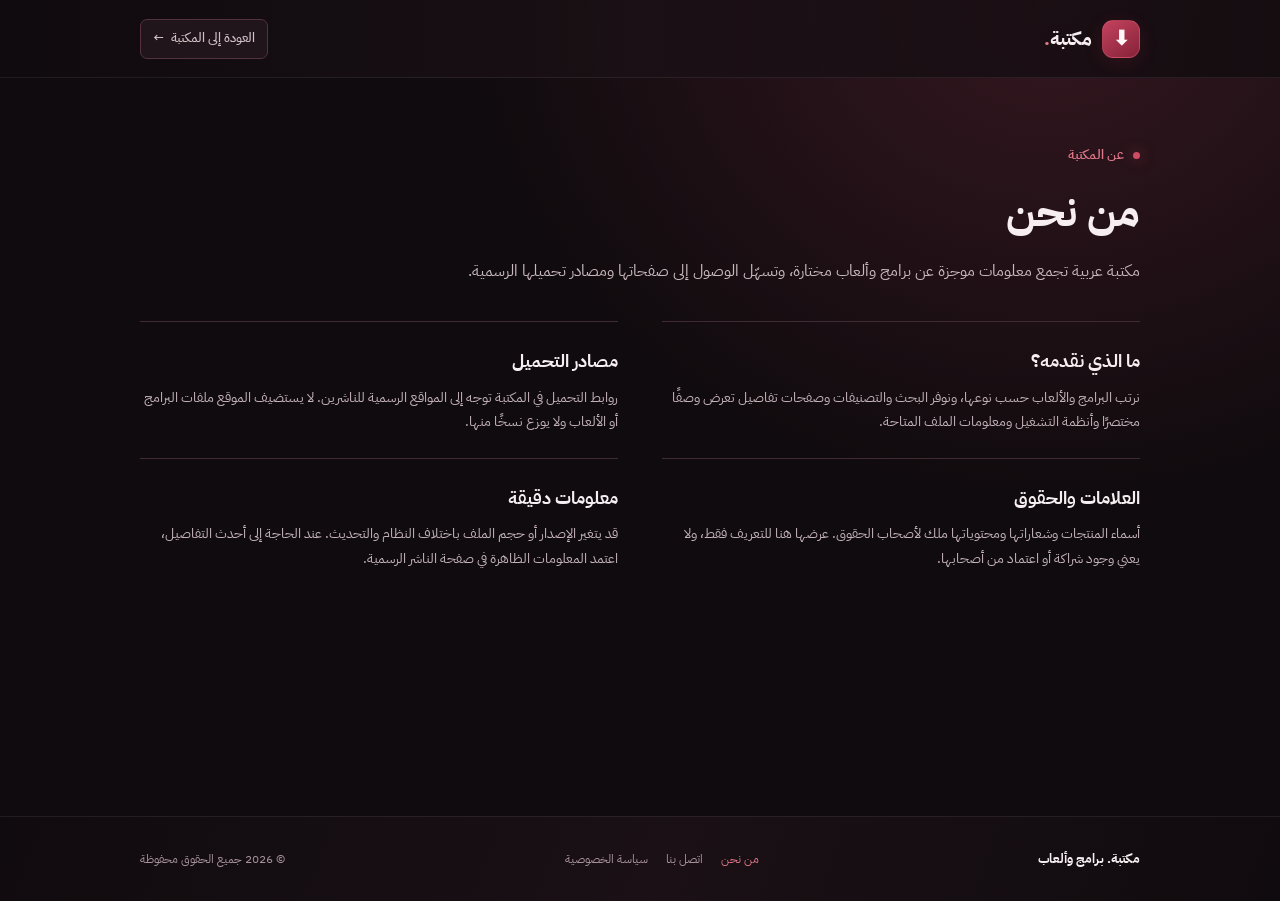
<file: about.html>
<!DOCTYPE html>
<html lang="ar" dir="rtl">
<head>
	<meta charset="UTF-8">
	<meta name="viewport" content="width=device-width, initial-scale=1.0">
	<meta name="theme-color" content="#100b0e">
	<meta name="description" content="تعرف على مكتبة البرامج والألعاب ومصادر التحميل الرسمية.">
	<title>من نحن | مكتبة</title>
	<link rel="preconnect" href="https://fonts.googleapis.com">
	<link rel="preconnect" href="https://fonts.gstatic.com" crossorigin>
	<link href="https://fonts.googleapis.com/css2?family=IBM+Plex+Sans+Arabic:wght@400;500;600;700&display=swap" rel="stylesheet">
	<link rel="stylesheet" href="style.css">
</head>
<body>
	<header class="info-topbar">
		<div class="info-shell info-topbar-inner">
			<a class="info-brand" href="index.html" aria-label="مكتبة، الصفحة الرئيسية"><span class="info-brand-mark" aria-hidden="true">⬇</span><span>مكتبة<span class="brand-period">.</span></span></a>
			<a class="info-back-link" href="index.html#المكتبة">العودة إلى المكتبة <span aria-hidden="true">←</span></a>
		</div>
	</header>

	<main class="info-shell info-main">
		<p class="info-eyebrow">عن المكتبة</p>
		<h1>من نحن</h1>
		<p class="info-lead">مكتبة عربية تجمع معلومات موجزة عن برامج وألعاب مختارة، وتسهّل الوصول إلى صفحاتها ومصادر تحميلها الرسمية.</p>

		<div class="info-grid">
			<section class="info-section">
				<h2>ما الذي نقدمه؟</h2>
				<p>نرتب البرامج والألعاب حسب نوعها، ونوفر البحث والتصنيفات وصفحات تفاصيل تعرض وصفًا مختصرًا وأنظمة التشغيل ومعلومات الملف المتاحة.</p>
			</section>
			<section class="info-section">
				<h2>مصادر التحميل</h2>
				<p>روابط التحميل في المكتبة توجه إلى المواقع الرسمية للناشرين. لا يستضيف الموقع ملفات البرامج أو الألعاب ولا يوزع نسخًا منها.</p>
			</section>
			<section class="info-section">
				<h2>العلامات والحقوق</h2>
				<p>أسماء المنتجات وشعاراتها ومحتوياتها ملك لأصحاب الحقوق. عرضها هنا للتعريف فقط، ولا يعني وجود شراكة أو اعتماد من أصحابها.</p>
			</section>
			<section class="info-section">
				<h2>معلومات دقيقة</h2>
				<p>قد يتغير الإصدار أو حجم الملف باختلاف النظام والتحديث. عند الحاجة إلى أحدث التفاصيل، اعتمد المعلومات الظاهرة في صفحة الناشر الرسمية.</p>
			</section>
		</div>
	</main>

	<footer class="info-footer">
		<div class="info-shell info-footer-inner">
			<a class="info-footer-brand" href="index.html">مكتبة. برامج وألعاب</a>
			<nav class="info-footer-links" aria-label="روابط الموقع">
				<a href="about.html" aria-current="page">من نحن</a>
				<a href="contact.html">اتصل بنا</a>
				<a href="privacy.html">سياسة الخصوصية</a>
			</nav>
			<span>© 2026 جميع الحقوق محفوظة</span>
		</div>
	</footer>
</body>
</html>
</file>
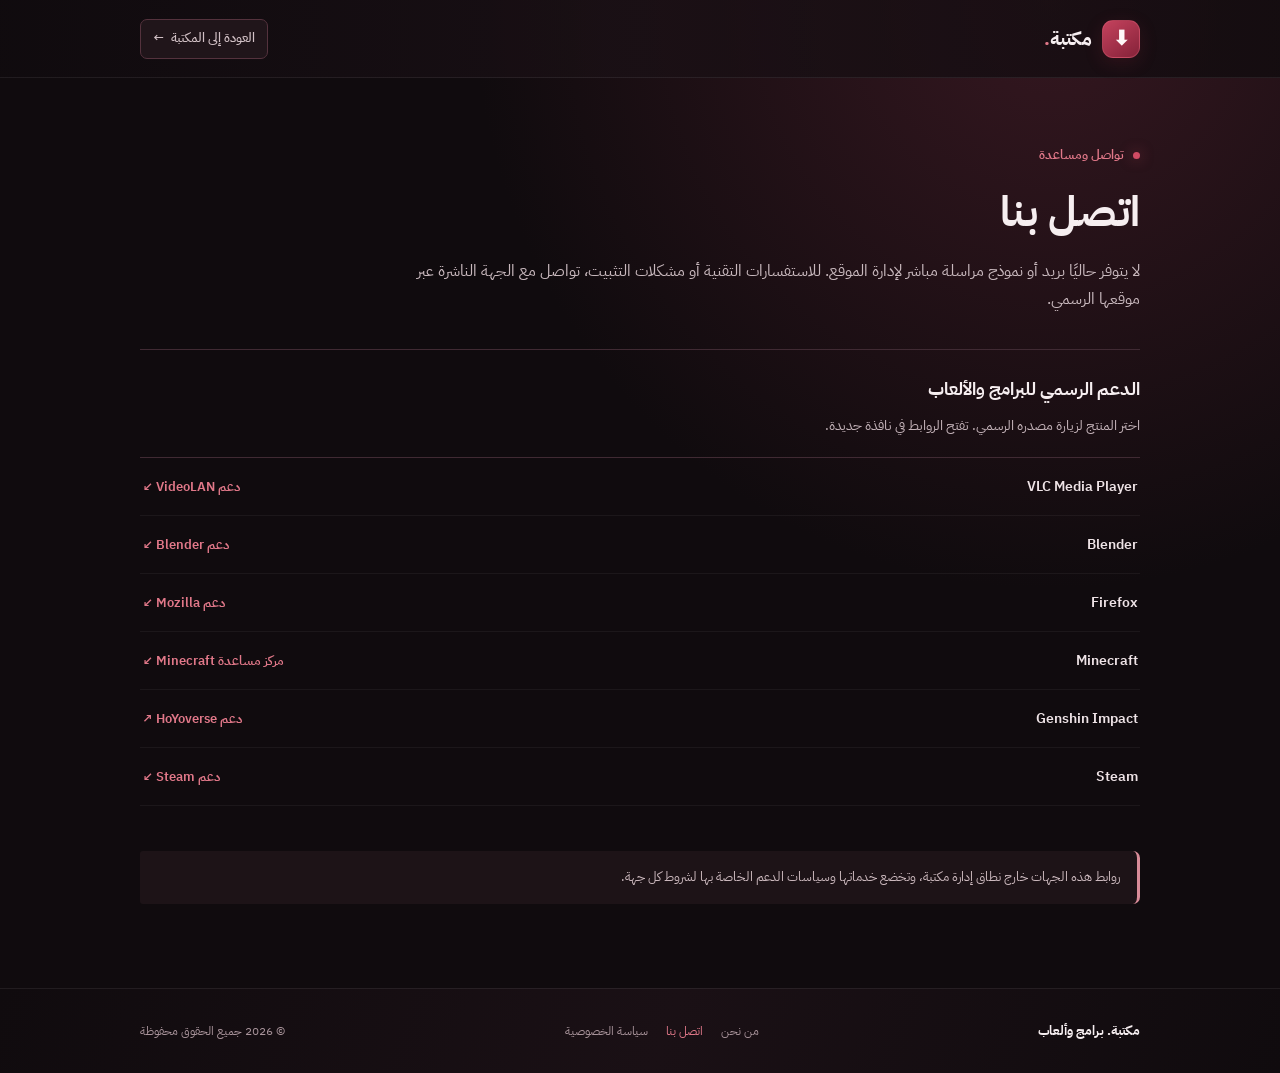
<file: contact.html>
<!DOCTYPE html>
<html lang="ar" dir="rtl">
<head>
	<meta charset="UTF-8">
	<meta name="viewport" content="width=device-width, initial-scale=1.0">
	<meta name="theme-color" content="#100b0e">
	<meta name="description" content="قنوات التواصل الرسمية لدعم البرامج والألعاب في مكتبة.">
	<title>اتصل بنا | مكتبة</title>
	<link rel="preconnect" href="https://fonts.googleapis.com">
	<link rel="preconnect" href="https://fonts.gstatic.com" crossorigin>
	<link href="https://fonts.googleapis.com/css2?family=IBM+Plex+Sans+Arabic:wght@400;500;600;700&display=swap" rel="stylesheet">
	<link rel="stylesheet" href="style.css">
</head>
<body>
	<header class="info-topbar">
		<div class="info-shell info-topbar-inner">
			<a class="info-brand" href="index.html" aria-label="مكتبة، الصفحة الرئيسية"><span class="info-brand-mark" aria-hidden="true">⬇</span><span>مكتبة<span class="brand-period">.</span></span></a>
			<a class="info-back-link" href="index.html#المكتبة">العودة إلى المكتبة <span aria-hidden="true">←</span></a>
		</div>
	</header>

	<main class="info-shell info-main">
		<p class="info-eyebrow">تواصل ومساعدة</p>
		<h1>اتصل بنا</h1>
		<p class="info-lead">لا يتوفر حاليًا بريد أو نموذج مراسلة مباشر لإدارة الموقع. للاستفسارات التقنية أو مشكلات التثبيت، تواصل مع الجهة الناشرة عبر موقعها الرسمي.</p>

		<section class="info-section contact-section">
			<h2>الدعم الرسمي للبرامج والألعاب</h2>
			<p>اختر المنتج لزيارة مصدره الرسمي. تفتح الروابط في نافذة جديدة.</p>
			<ul class="contact-list">
				<li><span>VLC Media Player</span><a href="https://www.videolan.org/support/" target="_blank" rel="noopener noreferrer">دعم VideoLAN <span aria-hidden="true">↙</span></a></li>
				<li><span>Blender</span><a href="https://www.blender.org/support/" target="_blank" rel="noopener noreferrer">دعم Blender <span aria-hidden="true">↙</span></a></li>
				<li><span>Firefox</span><a href="https://support.mozilla.org/" target="_blank" rel="noopener noreferrer">دعم Mozilla <span aria-hidden="true">↙</span></a></li>
				<li><span>Minecraft</span><a href="https://help.minecraft.net/hc/en-us" target="_blank" rel="noopener noreferrer">مركز مساعدة Minecraft <span aria-hidden="true">↙</span></a></li>
				<li><span>Genshin Impact</span><a href="mailto:genshin_cs@hoyoverse.com">دعم HoYoverse <span aria-hidden="true">↗</span></a></li>
				<li><span>Steam</span><a href="https://help.steampowered.com/" target="_blank" rel="noopener noreferrer">دعم Steam <span aria-hidden="true">↙</span></a></li>
			</ul>
		</section>
		<p class="info-note">روابط هذه الجهات خارج نطاق إدارة مكتبة، وتخضع خدماتها وسياسات الدعم الخاصة بها لشروط كل جهة.</p>
	</main>

	<footer class="info-footer">
		<div class="info-shell info-footer-inner">
			<a class="info-footer-brand" href="index.html">مكتبة. برامج وألعاب</a>
			<nav class="info-footer-links" aria-label="روابط الموقع">
				<a href="about.html">من نحن</a>
				<a href="contact.html" aria-current="page">اتصل بنا</a>
				<a href="privacy.html">سياسة الخصوصية</a>
			</nav>
			<span>© 2026 جميع الحقوق محفوظة</span>
		</div>
	</footer>
</body>
</html>
</file>
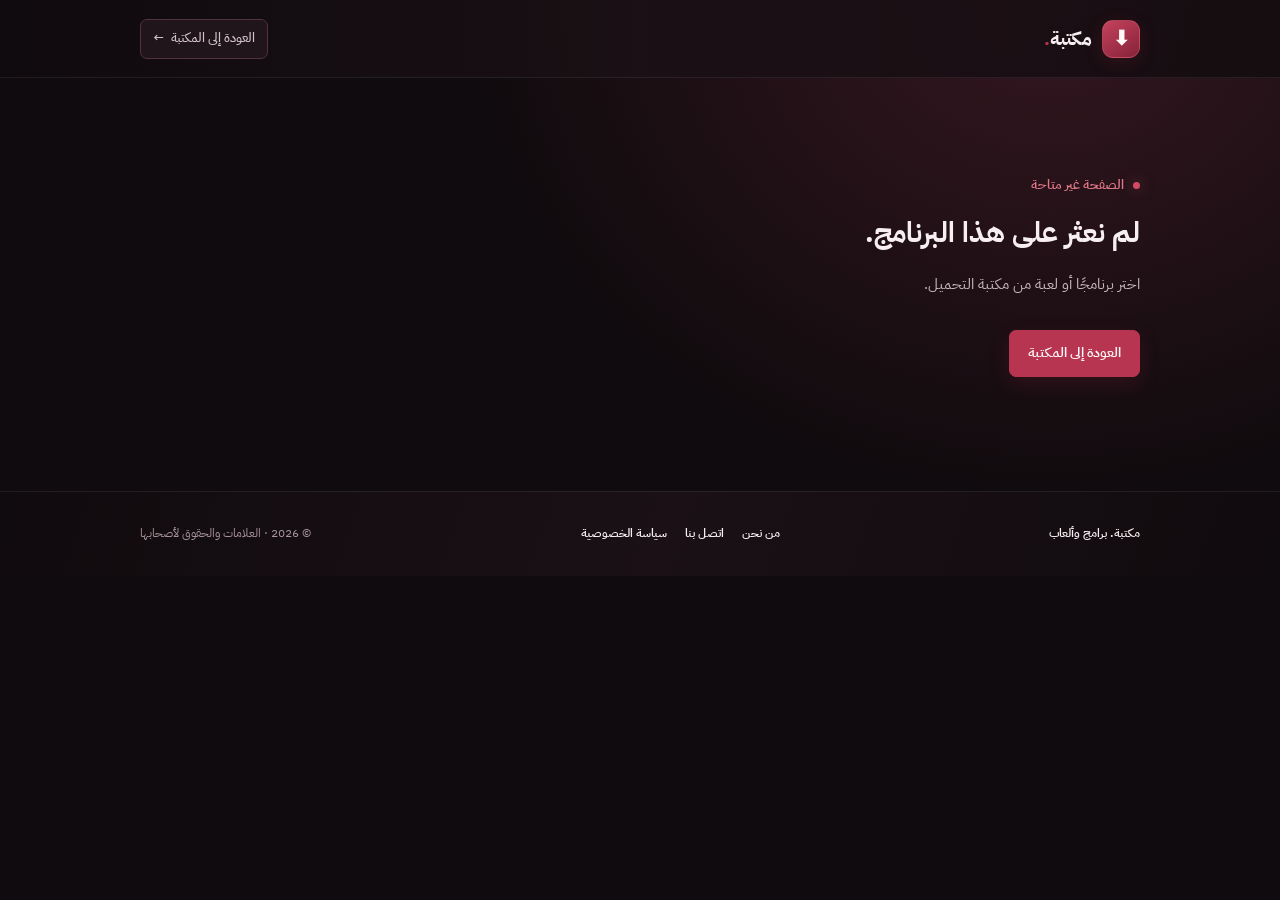
<file: download.html>
<!DOCTYPE html>
<html lang="ar" dir="rtl">
<head>
	<meta charset="UTF-8">
	<meta name="viewport" content="width=device-width, initial-scale=1.0">
	<meta name="theme-color" content="#100b0e">
	<meta name="description" content="معلومات البرنامج ومصدر التحميل الرسمي.">
	<title>معلومات التحميل | مكتبة</title>
	<link rel="preconnect" href="https://fonts.googleapis.com">
	<link rel="preconnect" href="https://fonts.gstatic.com" crossorigin>
	<link href="https://fonts.googleapis.com/css2?family=IBM+Plex+Sans+Arabic:wght@400;500;600;700&display=swap" rel="stylesheet">
	<style>
		:root {
			color-scheme: dark;
			--page: #100b0e;
			--surface: #191116;
			--surface-raised: #24171d;
			--line: #402a33;
			--text: #f6eef0;
			--muted: #bba9af;
			--accent: #b73550;
			--accent-hover: #cb4560;
			--accent-ink: #fff7f8;
			--warm: #d88b98;
		}

		* { box-sizing: border-box; }
		body { min-height: 100vh; margin: 0; background: radial-gradient(ellipse at 82% 0%, #351720 0, transparent 36rem), var(--page); color: var(--text); font-family: "IBM Plex Sans Arabic", Tahoma, sans-serif; line-height: 1.75; }
		a { color: inherit; text-decoration: none; }
		.wrap { width: min(1000px, calc(100% - 40px)); margin-inline: auto; }
		.topbar { height: 78px; display: flex; align-items: center; border-bottom: 1px solid #ffffff12; background: linear-gradient(90deg, #100b0ecc, #1a1015cc, #100b0ecc); }
		.topbar-inner { display: flex; align-items: center; justify-content: space-between; gap: 20px; }
		.brand { display: inline-flex; align-items: center; gap: 10px; font-size: 19px; font-weight: 700; }
		.brand-mark { display: grid; width: 38px; height: 38px; place-items: center; border: 1px solid #e36a7e55; border-radius: 11px; background: linear-gradient(145deg, #c4425d, #852239); color: var(--accent-ink); font-size: 20px; box-shadow: 0 5px 18px #8f263a33; }
		.back-link { display: inline-flex; min-height: 40px; align-items: center; gap: 7px; padding: 7px 12px; border: 1px solid #54323d; border-radius: 7px; background: #20151a; color: #d1c0c5; font-size: 13px; font-weight: 500; transition: background 160ms ease, border-color 160ms ease, color 160ms ease; }
		.back-link:hover { border-color: #a33a52; background: #2b1820; color: #f0a1ad; }
		main { padding: 62px 0 84px; }
		.eyebrow { display: inline-flex; align-items: center; gap: 9px; margin: 0 0 18px; color: #e17889; font-size: 13px; font-weight: 600; }
		.eyebrow::before { content: ""; width: 7px; height: 7px; border-radius: 50%; background: #d04b64; box-shadow: 0 0 13px #d04b6488; }
		.detail-layout { display: grid; grid-template-columns: minmax(0, 1fr) 250px; gap: 42px; align-items: start; }
		h1 { margin: 0; font-size: 42px; line-height: 1.3; }
		.category { margin: 8px 0 0; color: #d1a0aa; font-size: 14px; font-weight: 500; }
		.description { max-width: 650px; margin: 20px 0 32px; color: #c9b9be; font-size: 15px; }
		.cover { display: grid; width: 250px; aspect-ratio: 1; place-items: center; overflow: hidden; border: 1px solid #70404d; border-radius: 12px; background: radial-gradient(circle at 70% 22%, #ffffff22, transparent 34%), linear-gradient(145deg, var(--cover-a), var(--cover-b)); box-shadow: inset 0 1px #ffffff1a, 0 16px 34px #08050744; }
		.cover img { width: min(48%, 116px); aspect-ratio: 1; object-fit: contain; filter: drop-shadow(0 12px 18px #0008); }
		.cover img[data-monochrome="true"] { filter: brightness(0) invert(1) drop-shadow(0 12px 18px #0008); }
		.cover span { font-size: 92px; line-height: 1; filter: drop-shadow(0 12px 18px #0008); }
		.file-section { border-top: 1px solid var(--line); }
		.file-section h2 { margin: 24px 0 14px; font-size: 19px; }
		.file-info { margin: 0; overflow: hidden; border: 1px solid var(--line); border-radius: 9px; background: #191116cc; }
		.file-info div { display: grid; grid-template-columns: 150px 1fr; gap: 16px; padding: 13px 16px; border-bottom: 1px solid #ffffff0d; }
		.file-info div:nth-child(even) { background: #ffffff04; }
		.file-info div:last-child { border-bottom: 0; }
		.file-info dt { color: #bba9af; font-size: 13px; font-weight: 500; }
		.file-info dd { margin: 0; color: #f0e6e9; font-size: 13px; }
		.actions { display: flex; flex-wrap: wrap; gap: 10px; margin-top: 24px; }
		.download-button, .secondary-button { display: inline-flex; min-height: 47px; align-items: center; justify-content: center; gap: 9px; padding: 9px 18px; border: 1px solid var(--line); border-radius: 7px; font-size: 14px; font-weight: 600; transition: transform 160ms ease, background 160ms ease, color 160ms ease, border-color 160ms ease; }
		.download-button { border-color: var(--accent); background: var(--accent); color: var(--accent-ink); box-shadow: 0 7px 20px #8f263a33; }
		.download-button:hover { transform: translateY(-1px); border-color: var(--accent-hover); background: var(--accent-hover); }
		.secondary-button { background: #20151a; color: #d1c0c5; }
		.secondary-button:hover { border-color: #a33a52; background: #2b1820; color: #f0a1ad; }
		.rights-note { margin-top: 28px; padding: 16px 18px; border-right: 3px solid var(--warm); border-radius: 3px 7px 7px 3px; background: #d88b9810; color: #ccb9be; font-size: 12px; }
		.rights-note strong { display: block; margin-bottom: 4px; color: #e49aa5; font-size: 13px; }
		.not-found { display: none; max-width: 600px; padding: 30px 0; }
		.not-found h1 { font-size: 28px; }
		footer { border-top: 1px solid #ffffff12; background: linear-gradient(110deg, #100b0e, #1a1015 52%, #100b0e); }
		.footer-inner { display: flex; min-height: 84px; align-items: center; justify-content: space-between; gap: 16px; color: #a9949b; font-size: 12px; }
		.footer-inner a { color: var(--text); font-weight: 600; }
		.footer-links { display: flex; flex-wrap: wrap; gap: 18px; }
		.footer-links a { transition: color 160ms ease; }
		.footer-links a:hover { color: #e17889; }
		@media (max-width: 650px) {
			.wrap { width: min(100% - 28px, 1000px); }
			.topbar { height: 66px; }
			.detail-layout { grid-template-columns: 1fr; gap: 25px; }
			.cover { grid-row: 1; width: 100%; height: 200px; aspect-ratio: auto; }
			.cover img { width: 94px; }
			.cover span { font-size: 76px; }
			main { padding: 40px 0 60px; }
			h1 { font-size: 32px; }
			.file-info div { grid-template-columns: 118px minmax(0, 1fr); gap: 10px; padding: 12px; }
			.actions > * { flex: 1 1 190px; }
			.footer-inner { min-height: 100px; flex-wrap: wrap; justify-content: center; gap: 4px 14px; padding-block: 13px; text-align: center; }
			.footer-links { order: 3; width: 100%; justify-content: center; gap: 12px 18px; }
		}
		@media (prefers-reduced-motion: reduce) { *, *::before, *::after { scroll-behavior: auto !important; transition-duration: .01ms !important; } }
	</style>
</head>
<body>
	<header class="topbar">
		<div class="wrap topbar-inner">
			<a class="brand" href="index.html" aria-label="مكتبة، الصفحة الرئيسية"><span class="brand-mark" aria-hidden="true">⬇</span><span>مكتبة<span style="color: var(--accent)">.</span></span></a>
			<a class="back-link" href="index.html#المكتبة">العودة إلى المكتبة <span aria-hidden="true">←</span></a>
		</div>
	</header>

	<main class="wrap">
		<section id="detail-page" aria-labelledby="app-name">
			<p class="eyebrow">صفحة التحميل الرسمية</p>
			<div class="detail-layout">
				<div>
					<h1 id="app-name"></h1>
					<p class="category" id="app-category"></p>
					<p class="description" id="app-description"></p>
					<section class="file-section" aria-labelledby="file-title">
						<h2 id="file-title">معلومات الملف</h2>
						<dl class="file-info">
							<div><dt>الإصدار</dt><dd id="app-version"></dd></div>
							<div><dt>حجم الملف</dt><dd id="app-size"></dd></div>
							<div><dt>نظام التشغيل</dt><dd id="app-os"></dd></div>
							<div><dt>نوع الملف</dt><dd id="app-format"></dd></div>
							<div><dt>مصدر التحميل</dt><dd id="app-source"></dd></div>
							<div><dt>الترخيص</dt><dd id="app-license"></dd></div>
						</dl>
						<div class="actions">
							<a class="download-button" id="official-download" href="#" target="_blank" rel="noopener noreferrer">الانتقال إلى التحميل الرسمي <span aria-hidden="true">↙</span></a>
							<a class="secondary-button" href="index.html#المكتبة">تصفّح برامج أخرى</a>
						</div>
						<aside class="rights-note"><strong>تنبيه حقوق النشر</strong><span id="rights-copy"></span></aside>
					</section>
				</div>
				<div class="cover" id="app-cover" role="img" aria-label=""><img id="app-image" alt="" hidden><span id="app-icon" aria-hidden="true" hidden></span></div>
			</div>
		</section>
		<section class="not-found" id="not-found" aria-live="polite">
			<p class="eyebrow">الصفحة غير متاحة</p>
			<h1>لم نعثر على هذا البرنامج.</h1>
			<p class="description">اختر برنامجًا أو لعبة من مكتبة التحميل.</p>
			<a class="download-button" href="index.html#المكتبة">العودة إلى المكتبة</a>
		</section>
	</main>

	<footer><div class="wrap footer-inner"><a href="index.html">مكتبة. برامج وألعاب</a><nav class="footer-links" aria-label="روابط الموقع"><a href="about.html">من نحن</a><a href="contact.html">اتصل بنا</a><a href="privacy.html">سياسة الخصوصية</a></nav><span>© 2026 · العلامات والحقوق لأصحابها</span></div></footer>

	<script>
		const apps = {
			vlc: {
				name: "VLC Media Player",
				category: "مشغل وسائط · مجاني ومفتوح المصدر",
				description: "مشغل وسائط مجاني يشغّل معظم صيغ الفيديو والصوت على أجهزة الكمبيوتر.",
				icon: "🎬", colors: ["#6f2638", "#241116"],
				image: "https://cdn.jsdelivr.net/npm/simple-icons@v15/icons/vlcmediaplayer.svg", monochrome: true,
				os: "Windows وmacOS وLinux",
				format: "مثبّت أو حزمة بحسب النظام",
				license: "مجاني ومفتوح المصدر",
				source: "VideoLAN · الموقع الرسمي",
				url: "https://www.videolan.org/vlc/"
			},
			blender: {
				name: "Blender",
				category: "إنشاء ثلاثي الأبعاد · مجاني ومفتوح المصدر",
				description: "مجموعة أدوات لإنشاء المجسمات والتحريك والمؤثرات والرسوم ثلاثية الأبعاد.",
				icon: "🌀", colors: ["#792d3d", "#281319"],
				image: "https://cdn.jsdelivr.net/npm/simple-icons@v15/icons/blender.svg", monochrome: true,
				os: "Windows وmacOS وLinux",
				format: "مثبّت أو حزمة بحسب النظام",
				license: "مجاني ومفتوح المصدر",
				source: "Blender Foundation · الموقع الرسمي",
				url: "https://www.blender.org/download/"
			},
			firefox: {
				name: "Firefox",
				category: "متصفح إنترنت",
				description: "متصفح ويب يركز على الخصوصية، مع أدوات للتخصيص ومزامنة التصفح.",
				icon: "🦊", colors: ["#552339", "#1e1118"],
				image: "https://cdn.jsdelivr.net/npm/simple-icons@v15/icons/firefoxbrowser.svg", monochrome: true,
				os: "Windows وmacOS وLinux وAndroid وiOS",
				format: "مثبّت بحسب النظام",
				license: "مجاني · وفق شروط Mozilla",
				source: "Mozilla · الموقع الرسمي",
				url: "https://www.mozilla.org/firefox/new/"
			},
			minecraft: {
				name: "Minecraft",
				category: "لعبة مغامرات وبناء",
				description: "لعبة عالم مفتوح تتيح الاستكشاف وجمع الموارد وبناء العوالم.",
				icon: "⛏️", colors: ["#50202c", "#191014"],
				image: "https://www.minecraft.net/etc.clientlibs/minecraftnet/clientlibs/clientlib-site/resources/favicon.ico",
				os: "Windows وmacOS وLinux · حسب الإصدار",
				format: "مشغّل اللعبة أو حزمة بحسب النظام",
				license: "لعبة تجارية · قد يتطلب اللعب شراءً",
				source: "Minecraft · الموقع الرسمي",
				url: "https://www.minecraft.net/download"
			},
			genshin: {
				name: "Genshin Impact",
				category: "لعبة مغامرات وعالم مفتوح",
				description: "لعبة تقمّص أدوار ومغامرات في عالم Teyvat، مع تحديثات ومحتوى دوري.",
				icon: "✨", colors: ["#6c3442", "#271419"],
				image: "https://genshin.hoyoverse.com/favicon.ico",
				os: "Windows وAndroid وiOS وPlayStation · حسب التوفر",
				format: "مشغّل أو حزمة بحسب النظام",
				license: "مجانية للعب · وفق شروط HoYoverse",
				source: "HoYoverse · الموقع الرسمي",
				url: "https://genshin.hoyoverse.com/"
			},
			steam: {
				name: "Steam",
				category: "منصة ألعاب للكمبيوتر",
				description: "منصة لاكتشاف ألعاب الكمبيوتر وشرائها وتنظيم مكتبتك والتواصل مع اللاعبين.",
				icon: "🎮", colors: ["#42202e", "#141116"],
				image: "https://cdn.jsdelivr.net/npm/simple-icons@v15/icons/steam.svg", monochrome: true,
				os: "Windows وmacOS وLinux",
				format: "مثبّت بحسب النظام",
				license: "المنصة مجانية · الألعاب وفق شروط ناشريها",
				source: "Valve · الموقع الرسمي",
				url: "https://store.steampowered.com/about/"
			}
		};

		const app = apps[new URLSearchParams(window.location.search).get("app")];
		if (!app) {
			document.querySelector("#detail-page").hidden = true;
			document.querySelector("#not-found").style.display = "block";
		} else {
			document.title = `${app.name} | معلومات التحميل - مكتبة`;
			document.querySelector("#app-name").textContent = app.name;
			document.querySelector("#app-category").textContent = app.category;
			document.querySelector("#app-description").textContent = app.description;
			document.querySelector("#app-version").textContent = "أحدث إصدار يحدده المصدر الرسمي عند التحميل";
			document.querySelector("#app-size").textContent = "يختلف حسب النظام والإصدار؛ راجع الحجم المعروض في المصدر الرسمي قبل التنزيل";
			document.querySelector("#app-os").textContent = app.os;
			document.querySelector("#app-format").textContent = app.format;
			document.querySelector("#app-source").textContent = app.source;
			document.querySelector("#app-license").textContent = app.license;
			document.querySelector("#official-download").href = app.url;
			document.querySelector("#app-icon").textContent = app.icon;
			const appImage = document.querySelector("#app-image");
			appImage.addEventListener("error", () => {
				appImage.hidden = true;
				document.querySelector("#app-icon").hidden = false;
			}, { once: true });
			if (app.monochrome) appImage.dataset.monochrome = "true";
			appImage.src = app.image;
			appImage.hidden = false;
			document.querySelector("#app-cover").setAttribute("aria-label", `صورة تعريفية لـ ${app.name}`);
			document.querySelector("#app-cover").style.setProperty("--cover-a", app.colors[0]);
			document.querySelector("#app-cover").style.setProperty("--cover-b", app.colors[1]);
			document.querySelector("#rights-copy").textContent = `الاسم والشعار والمحتوى الخاص بـ ${app.name} مملوك لأصحاب الحقوق. هذه الصفحة تعريفية، والتحويل يتم إلى الموقع الرسمي؛ لا نستضيف ملفات البرنامج ولا ندّعي ملكيتها أو إعادة توزيعها.`;
		}
	</script>
</body>
</html>
</file>
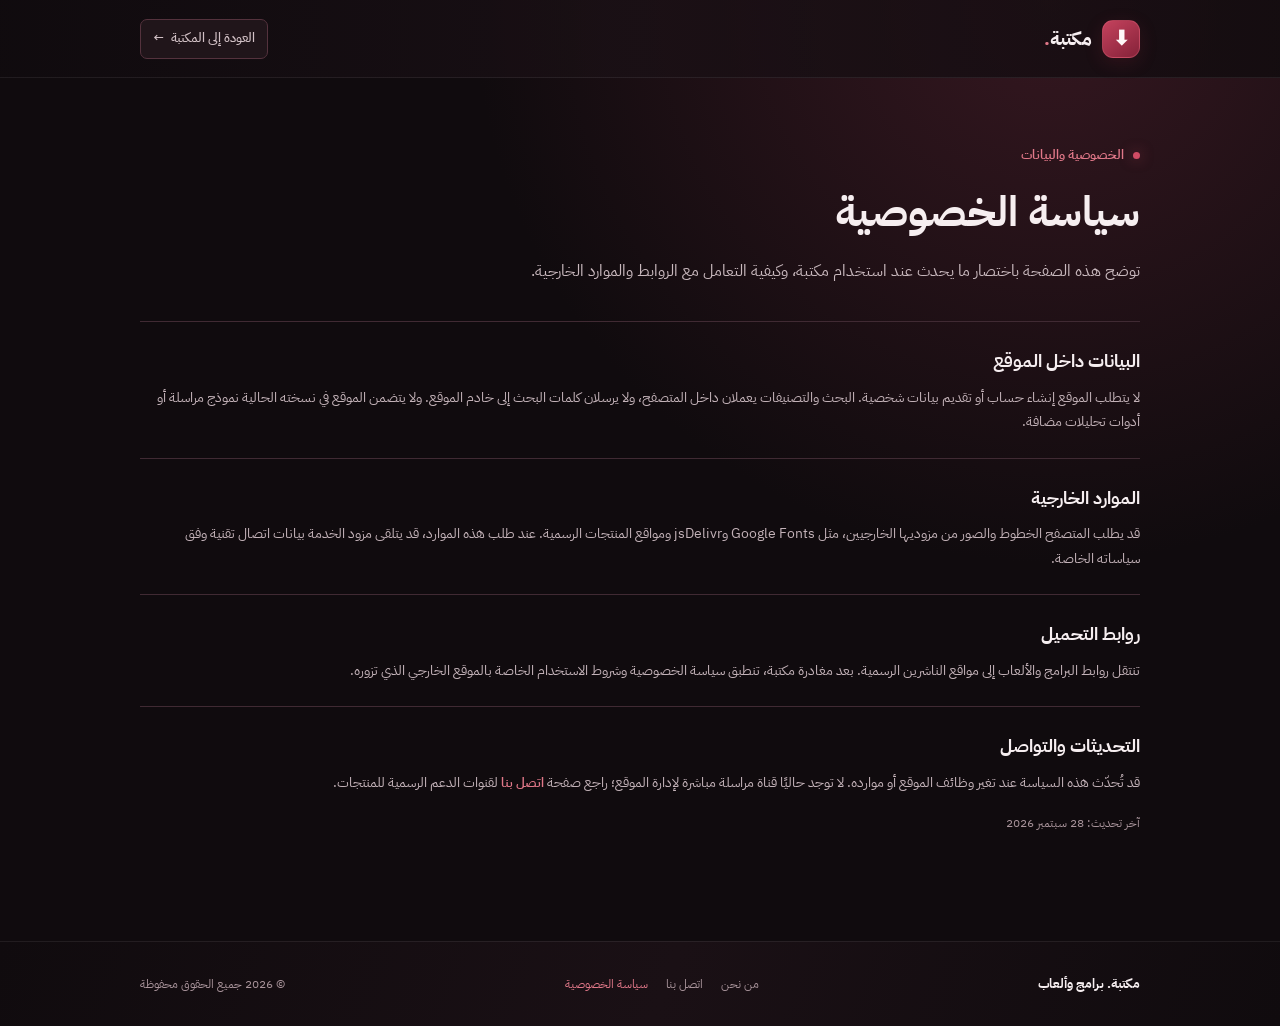
<file: privacy.html>
<!DOCTYPE html>
<html lang="ar" dir="rtl">
<head>
	<meta charset="UTF-8">
	<meta name="viewport" content="width=device-width, initial-scale=1.0">
	<meta name="theme-color" content="#100b0e">
	<meta name="description" content="سياسة الخصوصية لموقع مكتبة برامج وألعاب.">
	<title>سياسة الخصوصية | مكتبة</title>
	<link rel="preconnect" href="https://fonts.googleapis.com">
	<link rel="preconnect" href="https://fonts.gstatic.com" crossorigin>
	<link href="https://fonts.googleapis.com/css2?family=IBM+Plex+Sans+Arabic:wght@400;500;600;700&display=swap" rel="stylesheet">
	<link rel="stylesheet" href="style.css">
</head>
<body>
	<header class="info-topbar">
		<div class="info-shell info-topbar-inner">
			<a class="info-brand" href="index.html" aria-label="مكتبة، الصفحة الرئيسية"><span class="info-brand-mark" aria-hidden="true">⬇</span><span>مكتبة<span class="brand-period">.</span></span></a>
			<a class="info-back-link" href="index.html#المكتبة">العودة إلى المكتبة <span aria-hidden="true">←</span></a>
		</div>
	</header>

	<main class="info-shell info-main">
		<p class="info-eyebrow">الخصوصية والبيانات</p>
		<h1>سياسة الخصوصية</h1>
		<p class="info-lead">توضح هذه الصفحة باختصار ما يحدث عند استخدام مكتبة، وكيفية التعامل مع الروابط والموارد الخارجية.</p>

		<section class="info-section">
			<h2>البيانات داخل الموقع</h2>
			<p>لا يتطلب الموقع إنشاء حساب أو تقديم بيانات شخصية. البحث والتصنيفات يعملان داخل المتصفح، ولا يرسلان كلمات البحث إلى خادم الموقع. ولا يتضمن الموقع في نسخته الحالية نموذج مراسلة أو أدوات تحليلات مضافة.</p>
		</section>
		<section class="info-section">
			<h2>الموارد الخارجية</h2>
			<p>قد يطلب المتصفح الخطوط والصور من مزوديها الخارجيين، مثل Google Fonts وjsDelivr ومواقع المنتجات الرسمية. عند طلب هذه الموارد، قد يتلقى مزود الخدمة بيانات اتصال تقنية وفق سياساته الخاصة.</p>
		</section>
		<section class="info-section">
			<h2>روابط التحميل</h2>
			<p>تنتقل روابط البرامج والألعاب إلى مواقع الناشرين الرسمية. بعد مغادرة مكتبة، تنطبق سياسة الخصوصية وشروط الاستخدام الخاصة بالموقع الخارجي الذي تزوره.</p>
		</section>
		<section class="info-section">
			<h2>التحديثات والتواصل</h2>
			<p>قد تُحدّث هذه السياسة عند تغير وظائف الموقع أو موارده. لا توجد حاليًا قناة مراسلة مباشرة لإدارة الموقع؛ راجع صفحة <a class="inline-link" href="contact.html">اتصل بنا</a> لقنوات الدعم الرسمية للمنتجات.</p>
			<p class="policy-date">آخر تحديث: 28 سبتمبر 2026</p>
		</section>
	</main>

	<footer class="info-footer">
		<div class="info-shell info-footer-inner">
			<a class="info-footer-brand" href="index.html">مكتبة. برامج وألعاب</a>
			<nav class="info-footer-links" aria-label="روابط الموقع">
				<a href="about.html">من نحن</a>
				<a href="contact.html">اتصل بنا</a>
				<a href="privacy.html" aria-current="page">سياسة الخصوصية</a>
			</nav>
			<span>© 2026 جميع الحقوق محفوظة</span>
		</div>
	</footer>
</body>
</html>
</file>
<file: style.css>
:root {
	color-scheme: dark;
	--page: #100b0e;
	--surface: #191116;
	--line: #402a33;
	--text: #f6eef0;
	--muted: #bba9af;
	--accent: #b73550;
	--accent-hover: #cb4560;
	--accent-ink: #fff7f8;
}

* { box-sizing: border-box; }

html { scroll-behavior: smooth; }

body {
	min-height: 100vh;
	margin: 0;
	background: radial-gradient(ellipse at 82% 0%, #351720 0, transparent 36rem), var(--page);
	color: var(--text);
	font-family: "IBM Plex Sans Arabic", Tahoma, sans-serif;
	line-height: 1.75;
}

a { color: inherit; text-decoration: none; }

.info-shell { width: min(1000px, calc(100% - 40px)); margin-inline: auto; }
.info-topbar { height: 78px; border-bottom: 1px solid #ffffff12; background: linear-gradient(90deg, #100b0ecc, #1a1015cc, #100b0ecc); }
.info-topbar-inner { display: flex; height: 100%; align-items: center; justify-content: space-between; gap: 20px; }
.info-brand { display: inline-flex; align-items: center; gap: 10px; font-size: 19px; font-weight: 700; }
.info-brand-mark { display: grid; width: 38px; height: 38px; place-items: center; border: 1px solid #e36a7e55; border-radius: 11px; background: linear-gradient(145deg, #c4425d, #852239); color: var(--accent-ink); font-size: 20px; box-shadow: 0 5px 18px #8f263a33; }
.brand-period { color: #e17889; }
.info-back-link { display: inline-flex; min-height: 40px; align-items: center; gap: 7px; padding: 7px 12px; border: 1px solid #54323d; border-radius: 7px; background: #20151a; color: #d1c0c5; font-size: 13px; font-weight: 500; transition: background 160ms ease, border-color 160ms ease, color 160ms ease; }
.info-back-link:hover { border-color: #a33a52; background: #2b1820; color: #f0a1ad; }
.info-main { min-height: calc(100vh - 162px); padding-block: 62px 84px; }
.info-eyebrow { display: inline-flex; align-items: center; gap: 9px; margin: 0 0 18px; color: #e17889; font-size: 13px; font-weight: 600; }
.info-eyebrow::before { content: ""; width: 7px; height: 7px; border-radius: 50%; background: #d04b64; box-shadow: 0 0 13px #d04b6488; }
.info-main h1 { margin: 0; font-size: 42px; line-height: 1.3; }
.info-lead { max-width: 760px; margin: 18px 0 36px; color: #c9b9be; font-size: 16px; }
.info-grid { display: grid; grid-template-columns: repeat(2, minmax(0, 1fr)); gap: 0 44px; }
.info-section { padding: 23px 0; border-top: 1px solid var(--line); }
.info-section h2 { margin: 0 0 9px; font-size: 18px; }
.info-section p { margin: 0; color: #c3b2b8; font-size: 14px; }
.contact-section { margin-top: 24px; }
.contact-list { margin: 19px 0 0; padding: 0; list-style: none; border-top: 1px solid var(--line); }
.contact-list li { display: flex; min-height: 58px; align-items: center; justify-content: space-between; gap: 16px; padding: 10px 2px; border-bottom: 1px solid #ffffff0d; }
.contact-list li > span { color: #eee3e6; font-size: 14px; font-weight: 600; }
.contact-list a, .inline-link { color: #e17889; font-size: 13px; font-weight: 600; transition: color 160ms ease; }
.contact-list a:hover, .inline-link:hover { color: #f0a1ad; }
.info-note { margin: 22px 0 0; padding: 15px 17px; border-right: 3px solid #d88b98; border-radius: 3px 7px 7px 3px; background: #d88b9810; color: #ccb9be; font-size: 13px; }
.policy-date { margin-top: 18px !important; color: #a9949b !important; font-size: 12px !important; }
.info-footer { border-top: 1px solid #ffffff12; background: linear-gradient(110deg, #100b0e, #1a1015 52%, #100b0e); }
.info-footer-inner { display: flex; min-height: 84px; align-items: center; justify-content: space-between; gap: 18px; color: #a9949b; font-size: 12px; }
.info-footer-brand { color: var(--text); font-size: 13px; font-weight: 700; }
.info-footer-links { display: flex; flex-wrap: wrap; gap: 18px; }
.info-footer-links a { transition: color 160ms ease; }
.info-footer-links a:hover, .info-footer-links a[aria-current="page"] { color: #e17889; }
a:focus-visible { outline: 2px solid #e17889; outline-offset: 3px; }

@media (max-width: 650px) {
	.info-shell { width: min(100% - 28px, 1000px); }
	.info-topbar { height: 66px; }
	.info-main { min-height: calc(100vh - 144px); padding-block: 42px 58px; }
	.info-main h1 { font-size: 36px; }
	.info-lead { margin-bottom: 28px; font-size: 15px; }
	.info-grid { grid-template-columns: 1fr; }
	.info-section { padding-block: 20px; }
	.contact-list li { align-items: flex-start; }
	.info-footer-inner { min-height: 100px; flex-wrap: wrap; justify-content: center; gap: 8px 18px; padding-block: 14px; text-align: center; }
	.info-footer-links { order: 3; width: 100%; justify-content: center; gap: 12px 18px; }
}

@media (prefers-reduced-motion: reduce) {
	*, *::before, *::after { scroll-behavior: auto !important; transition-duration: .01ms !important; }
}
</file>
